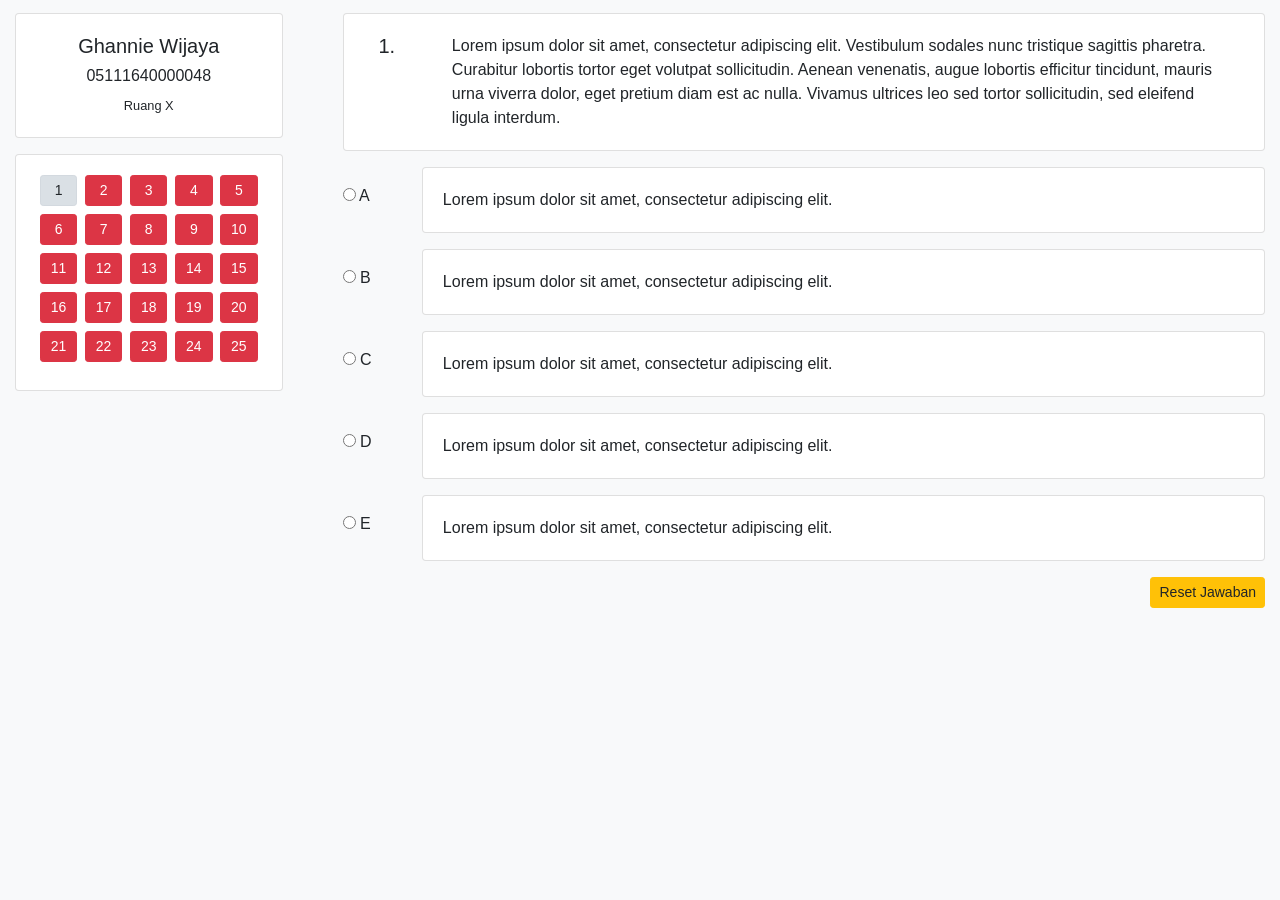
<file: frontend/contoh.html>
<!DOCTYPE html>
<html>

<head>
    <meta charset="utf-8" />
    <meta http-equiv="X-UA-Compatible" content="IE=edge">
    <title>Ujian Onlen</title>
    <meta name="viewport" content="width=device-width, initial-scale=1">
    <link rel="stylesheet" href="https://maxcdn.bootstrapcdn.com/bootstrap/4.3.1/css/bootstrap.min.css">
    <script src="https://ajax.googleapis.com/ajax/libs/jquery/3.4.1/jquery.min.js"></script>
    <script src="https://cdnjs.cloudflare.com/ajax/libs/popper.js/1.14.7/umd/popper.min.js"></script>
    <script src="https://maxcdn.bootstrapcdn.com/bootstrap/4.3.1/js/bootstrap.min.js"></script>
</head>

<body class="bg-light"> 
	<div class="row" style="margin-top: 1%; margin-bottom:6%;">
		<div class="col-md-3 col-lg-3">
			<div class="container">
				<div class="card mb-3">
					<div class="card-body">
					  	<div class="col-md-12 col-lg-12">
							<center>
								<h5>Ghannie Wijaya</h5>
								<h6>05111640000048</h6>
								<small>Ruang X</small>
							</center>
						</div>
					</div>
				</div>
				<div class="card mb-3">
					<div class="card-body">
					  	<div class="col-md-12 col-lg-12">
							<div class="row">
                                <a href="#" class="btn btn-light btn-sm mb-2 active container col-lg-2 col-md-2 col-sm-2 col-2">1</a>
                                <a href="#" class="btn btn-danger btn-sm mb-2 container col-lg-2 col-md-2 col-sm-2 col-2">2</a>
                                <a href="#" class="btn btn-danger btn-sm mb-2 container col-lg-2 col-md-2 col-sm-2 col-2">3</a>
                                <a href="#" class="btn btn-danger btn-sm mb-2 container col-lg-2 col-md-2 col-sm-2 col-2">4</a>
                                <a href="#" class="btn btn-danger btn-sm mb-2 container col-lg-2 col-md-2 col-sm-2 col-2">5</a>
                            </div>
                            <div class="row">
                                <a href="#" class="btn btn-danger btn-sm mb-2 container col-lg-2 col-md-2 col-sm-2 col-2">6</a>
                                <a href="#" class="btn btn-danger btn-sm mb-2 container col-lg-2 col-md-2 col-sm-2 col-2">7</a>
                                <a href="#" class="btn btn-danger btn-sm mb-2 container col-lg-2 col-md-2 col-sm-2 col-2">8</a>
                                <a href="#" class="btn btn-danger btn-sm mb-2 container col-lg-2 col-md-2 col-sm-2 col-2">9</a>
                                <a href="#" class="btn btn-danger btn-sm mb-2 container col-lg-2 col-md-2 col-sm-2 col-2">10</a>
							</div>
							<div class="row">
                                <a href="#" class="btn btn-danger btn-sm mb-2 container col-lg-2 col-md-2 col-sm-2 col-2">11</a>
                                <a href="#" class="btn btn-danger btn-sm mb-2 container col-lg-2 col-md-2 col-sm-2 col-2">12</a>
                                <a href="#" class="btn btn-danger btn-sm mb-2 container col-lg-2 col-md-2 col-sm-2 col-2">13</a>
                                <a href="#" class="btn btn-danger btn-sm mb-2 container col-lg-2 col-md-2 col-sm-2 col-2">14</a>
                                <a href="#" class="btn btn-danger btn-sm mb-2 container col-lg-2 col-md-2 col-sm-2 col-2">15</a>
							</div>
							<div class="row">
                                <a href="#" class="btn btn-danger btn-sm mb-2 container col-lg-2 col-md-2 col-sm-2 col-2">16</a>
                                <a href="#" class="btn btn-danger btn-sm mb-2 container col-lg-2 col-md-2 col-sm-2 col-2">17</a>
                                <a href="#" class="btn btn-danger btn-sm mb-2 container col-lg-2 col-md-2 col-sm-2 col-2">18</a>
                                <a href="#" class="btn btn-danger btn-sm mb-2 container col-lg-2 col-md-2 col-sm-2 col-2">19</a>
                                <a href="#" class="btn btn-danger btn-sm mb-2 container col-lg-2 col-md-2 col-sm-2 col-2">20</a>
							</div>
							<div class="row">
                                <a href="#" class="btn btn-danger btn-sm mb-2 container col-lg-2 col-md-2 col-sm-2 col-2">21</a>
                                <a href="#" class="btn btn-danger btn-sm mb-2 container col-lg-2 col-md-2 col-sm-2 col-2">22</a>
                                <a href="#" class="btn btn-danger btn-sm mb-2 container col-lg-2 col-md-2 col-sm-2 col-2">23</a>
                                <a href="#" class="btn btn-danger btn-sm mb-2 container col-lg-2 col-md-2 col-sm-2 col-2">24</a>
                                <a href="#" class="btn btn-danger btn-sm mb-2 container col-lg-2 col-md-2 col-sm-2 col-2">25</a>
                            </div>
						</div>
					</div>
				</div>
			</div>
		</div>
		<div class="col-md-9 col-lg-9">
			<div class="row">
				<div class="col-md-12 col-lg-12">
					<div class="container mb-3">
						<div class="card">
							<div class="card-body">
								<div class="col-md-12 col-lg-12">
									<div class="row">
										<div class="col-md-1 col-lg-1">
											<h5>1.</h5>
										</div>
										<div class="col-md-11 col-lg-11 col-sm-12 col-12">
											Lorem ipsum dolor sit amet, consectetur adipiscing elit. Vestibulum sodales nunc tristique sagittis pharetra. Curabitur lobortis tortor eget volutpat sollicitudin. Aenean venenatis, augue lobortis efficitur tincidunt, mauris urna viverra dolor, eget pretium diam est ac nulla. Vivamus ultrices leo sed tortor sollicitudin, sed eleifend ligula interdum.
										</div>
									</div>
								</div>	
							</div>
						</div>
					</div>
				</div>
			</div>
			<form>
				<div class="container mb-3">
					<div class="row align-items-center">
						<div class="col-md-1 col-lg-1">
							<div class="radio">
								<label><input type="radio" name="optradio">  A</label>
							</div>
						</div>
						<div class="col-md-11 col-lg-11 col-sm-12 col-12">
							<div class="card">
								<div class="card-body">
									Lorem ipsum dolor sit amet, consectetur adipiscing elit.
								</div>
							</div>
						</div>
					</div>
				</div>
				<div class="container mb-3">
					<div class="row align-items-center">
						<div class="col-md-1 col-lg-1">
							<div class="radio">
								<label><input type="radio" name="optradio">  B</label>
							</div>
						</div>
						<div class="col-md-11 col-lg-11 col-sm-12 col-12">
							<div class="card">
								<div class="card-body">
									Lorem ipsum dolor sit amet, consectetur adipiscing elit.
								</div>
							</div>
						</div>
					</div>
				</div>
				<div class="container mb-3">
					<div class="row align-items-center">
						<div class="col-md-1 col-lg-1">
							<div class="radio">
								<label><input type="radio" name="optradio">  C</label>
							</div>
						</div>
						<div class="col-md-11 col-lg-11 col-sm-12 col-12">
							<div class="card">
								<div class="card-body">
									Lorem ipsum dolor sit amet, consectetur adipiscing elit.
								</div>
							</div>
						</div>
					</div>
				</div>
				<div class="container mb-3">
					<div class="row align-items-center">
						<div class="col-md-1 col-lg-1">
							<div class="radio">
								<label><input type="radio" name="optradio">  D</label>
							</div>
						</div>
						<div class="col-md-11 col-lg-11 col-sm-12 col-12">
							<div class="card">
								<div class="card-body">
									Lorem ipsum dolor sit amet, consectetur adipiscing elit.
								</div>
							</div>
						</div>
					</div>
				</div>
				<div class="container mb-3">
					<div class="row align-items-center">
						<div class="col-md-1 col-lg-1">
							<div class="radio">
								<label><input type="radio" name="optradio">  E</label>
							</div>
						</div>
						<div class="col-md-11 col-lg-11 col-sm-12 col-12">
							<div class="card">
								<div class="card-body">
									Lorem ipsum dolor sit amet, consectetur adipiscing elit.
								</div>
							</div>
						</div>
					</div>
				</div>
				<div class="container">
					<!--<button type="button" class="btn btn-secondary float-right btn-sm">Ragu-ragu</button>-->
					<button type="reset" value="Reset" class="btn btn-warning float-right btn-sm">Reset Jawaban</button>
				</div>
			</form>
		</div>
	</div>
    <!-- Menyisipkan JQuery dan Javascript Bootstrap -->
	<script src="js/bootstrap.min.js"></script>
</body>

</html>
</file>
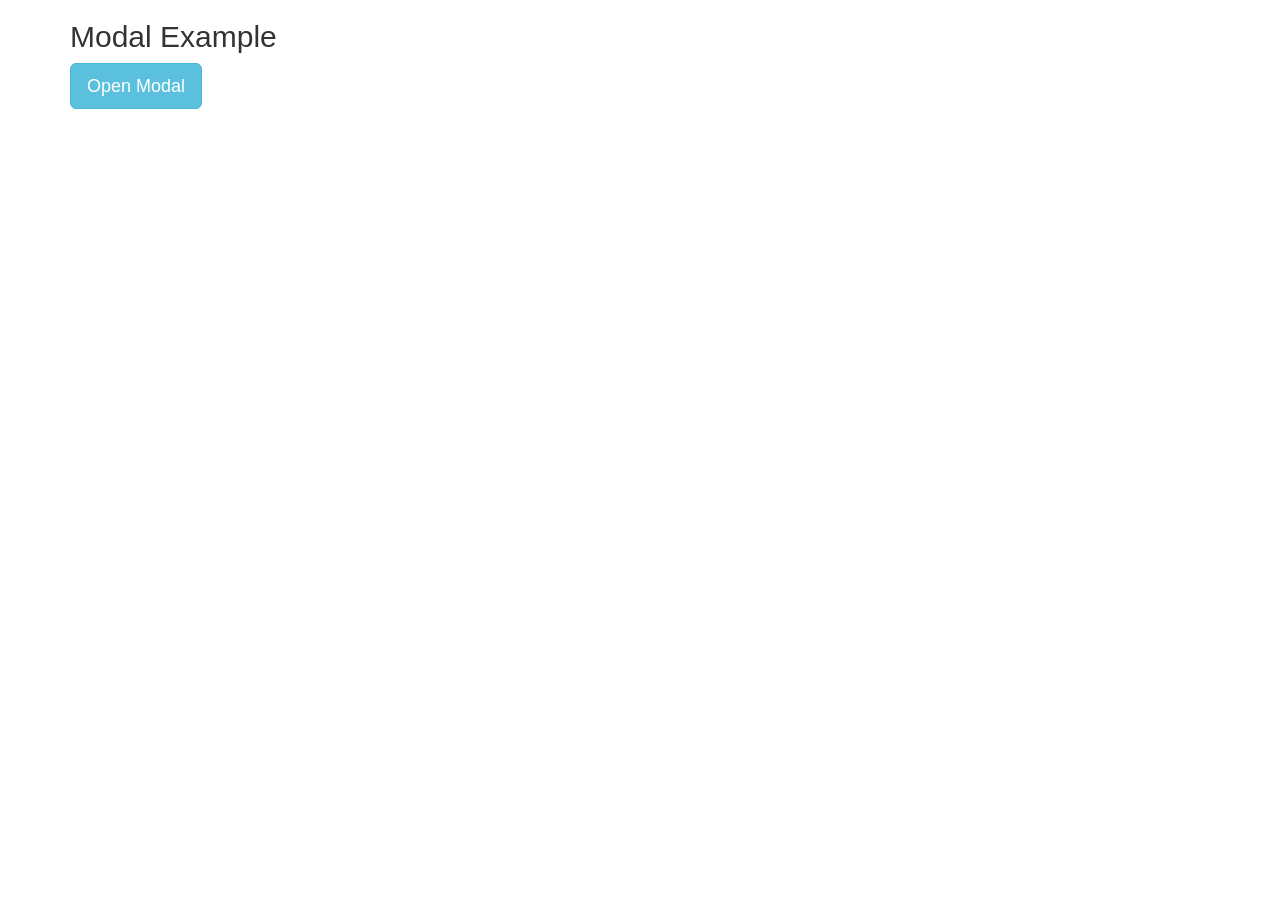
<file: frontend/models.html>
<!DOCTYPE html>
<html lang="en">
<head>
  <title>Bootstrap Example</title>
  <meta charset="utf-8">
  <meta name="viewport" content="width=device-width, initial-scale=1">
  <link rel="stylesheet" href="https://maxcdn.bootstrapcdn.com/bootstrap/3.4.0/css/bootstrap.min.css">
  <script src="https://ajax.googleapis.com/ajax/libs/jquery/3.4.1/jquery.min.js"></script>
  <script src="https://maxcdn.bootstrapcdn.com/bootstrap/3.4.0/js/bootstrap.min.js"></script>
</head>
<body>

<div class="container">
  <h2>Modal Example</h2>
  <!-- Trigger the modal with a button -->
  <button type="button" class="btn btn-info btn-lg" data-toggle="modal" data-target="#myModal">Open Modal</button>

  <!-- Modal -->
  <div class="modal fade" id="myModal" role="dialog">
    <div class="modal-dialog">
    
      <!-- Modal content-->
      <div class="modal-content">
        <div class="modal-header">
          <button type="button" class="close" data-dismiss="modal">&times;</button>
          <h4 class="modal-title">Modal Header</h4>
        </div>
        <div class="modal-body">
          <p>Some text in the modal.</p>
        </div>
        <div class="modal-footer">
          <button type="button" class="btn btn-default" data-dismiss="modal">Close</button>
        </div>
      </div>
      
    </div>
  </div>
  
</div>

</body>
</html>
</file>
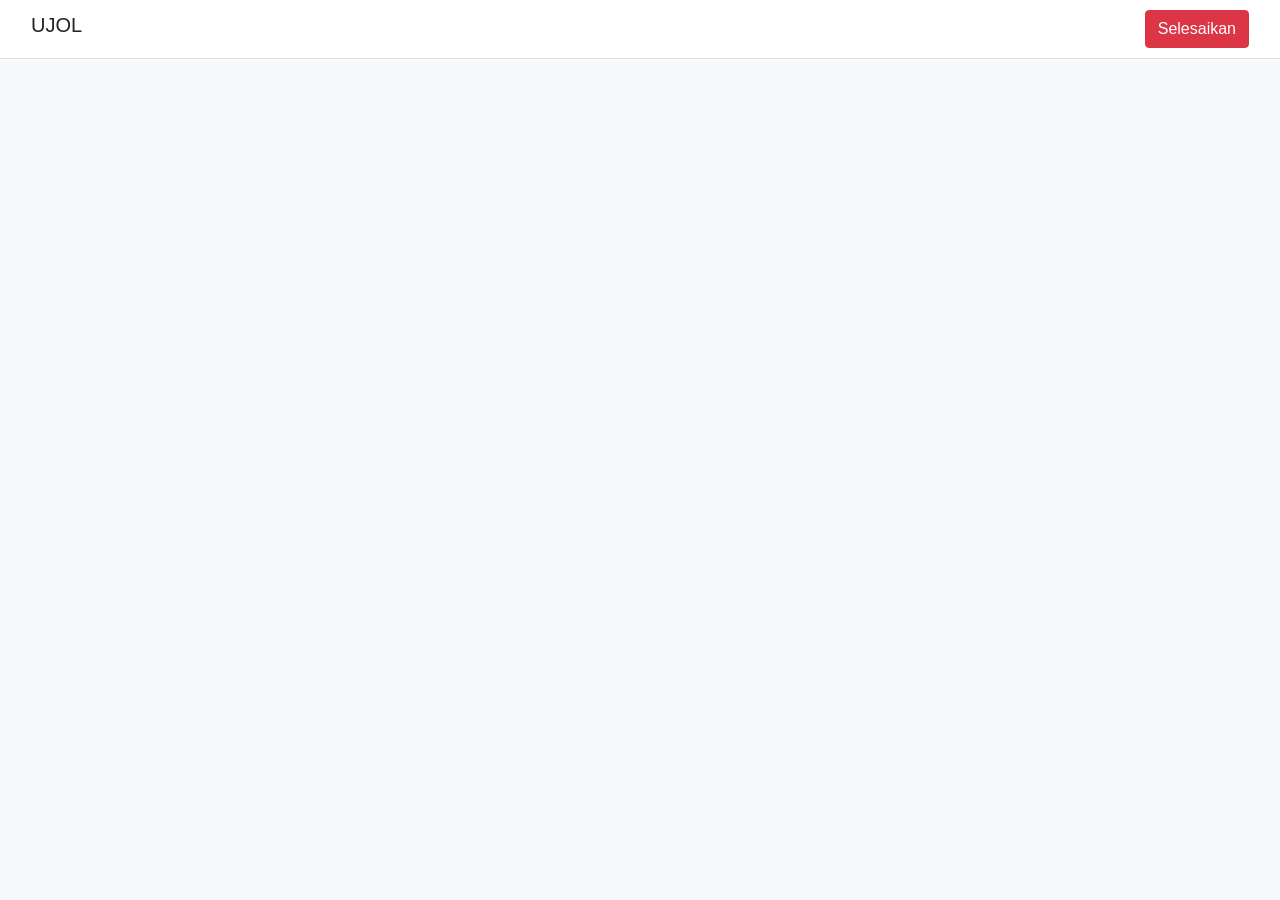
<file: frontend/navbar.html>
<!DOCTYPE html>
<html>

<head>
    <meta charset="utf-8">
    <meta http-equiv="X-UA-Compatible" content="IE=edge">
    <meta name="viewport" content="width=device-width, initial-scale=1">
    <link rel="stylesheet" href="https://maxcdn.bootstrapcdn.com/bootstrap/4.3.1/css/bootstrap.min.css">
    <script src="https://ajax.googleapis.com/ajax/libs/jquery/3.4.1/jquery.min.js"></script>
    <script src="https://cdnjs.cloudflare.com/ajax/libs/popper.js/1.14.7/umd/popper.min.js"></script>
    <script src="https://maxcdn.bootstrapcdn.com/bootstrap/4.3.1/js/bootstrap.min.js"></script>
</head>

<body class="bg-light">
    <nav class="navbar navbar-default border-bottom bg-white">
        <div class="container-fluid">
            <div class="navbar-header">
            <a class="navbar-brand">
                <h5>UJOL</h5>
            </a>
            </div>
            <button type="button" class="btn btn-danger" data-toggle="modal" data-target="#myModal">
                Selesaikan
            </button>
        </div>
    </nav>
    <div class="container">
        <div class="modal fade" id="myModal">
            <div class="modal-dialog">
                <div class="modal-content">
                    <div class="modal-header">
                        <h4 class="modal-title">Selesaikan Ujian</h4>
                        <button type="button" class="close" data-dismiss="modal">&times;</button>
                    </div>
                    <div class="modal-body">
                            Apakah Anda yakin untuk menyelesaikan ujian? Ujian tidak dapat diulang lagi.
                    </div>
                    <div class="modal-footer">
                        <a href="./" type="button" class="btn btn-primary">Selesai</a>
                        <button type="button" class="btn btn-danger" data-dismiss="modal">Batalkan</button>
                    </div>
                </div>
            </div>
        </div>        
    </div> 
    <script src="js/bootstrap.min.js"></script>
</body>

</html>
</file>
